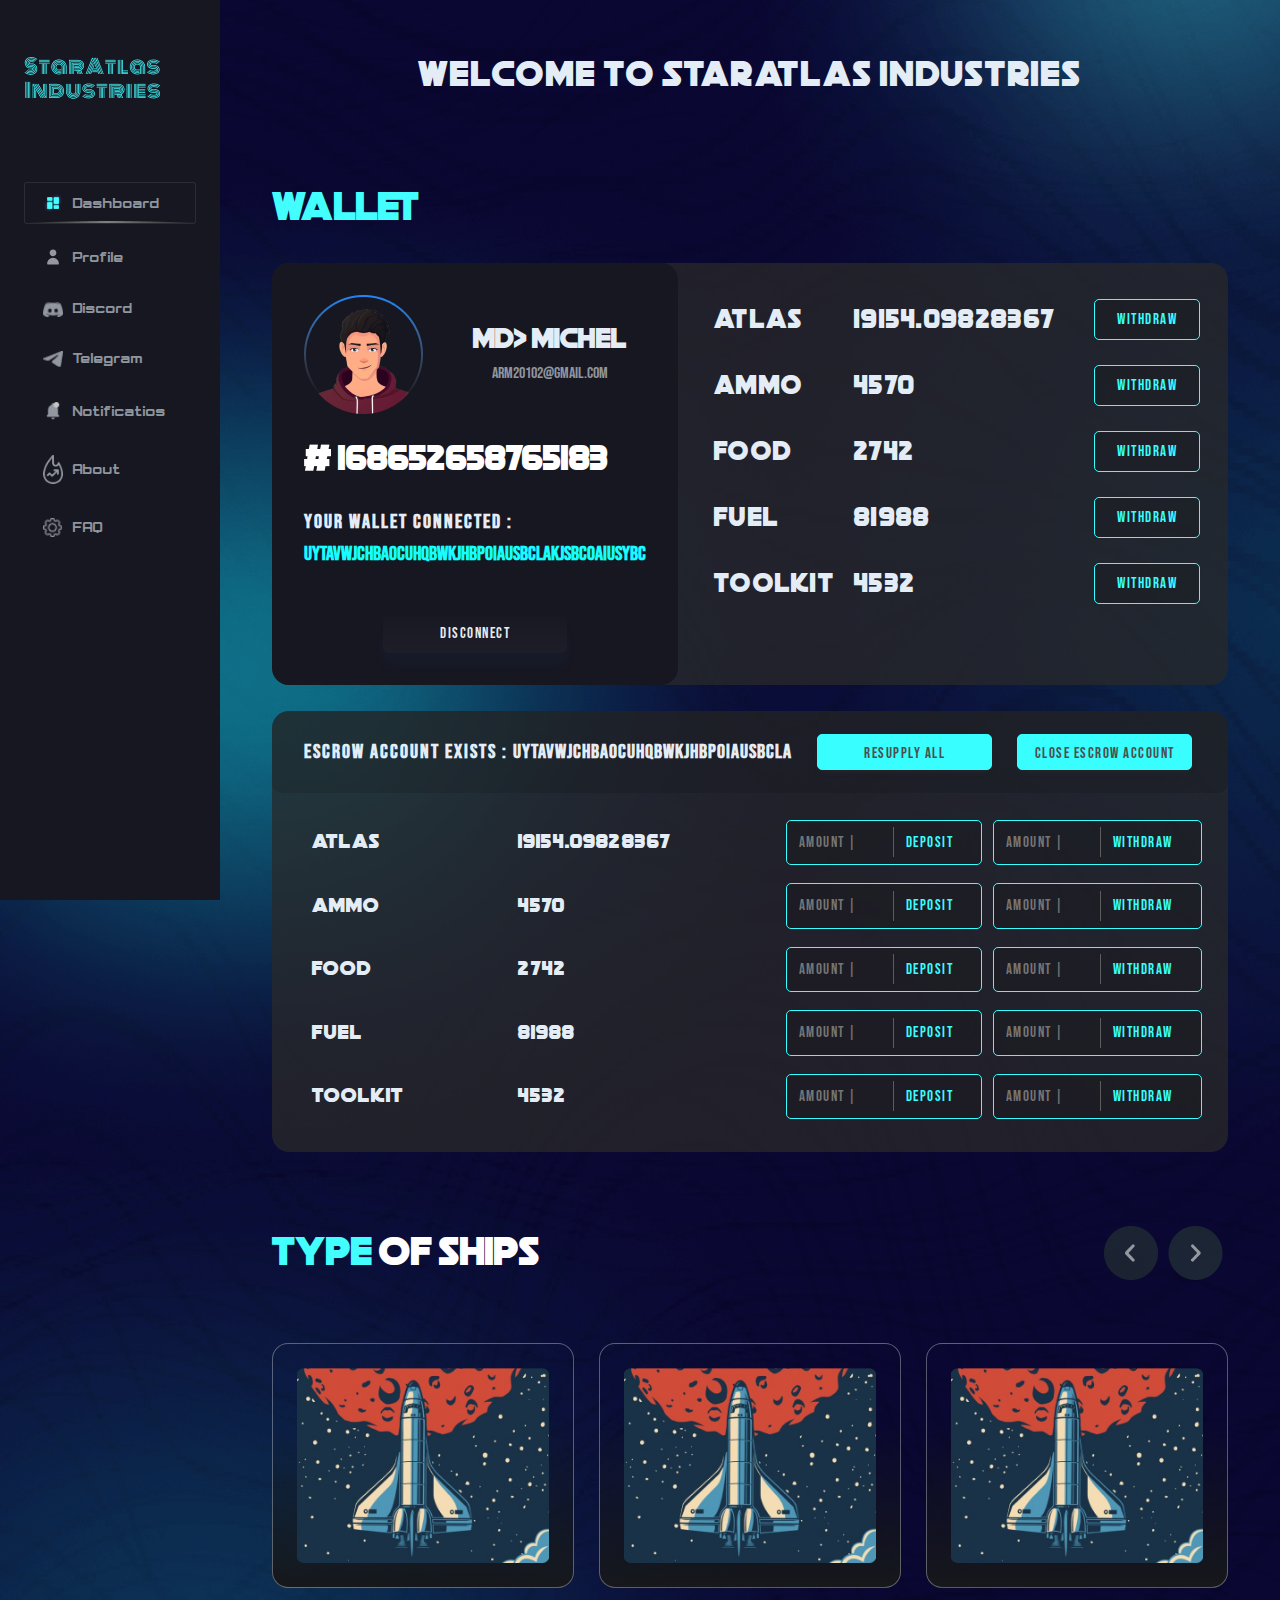
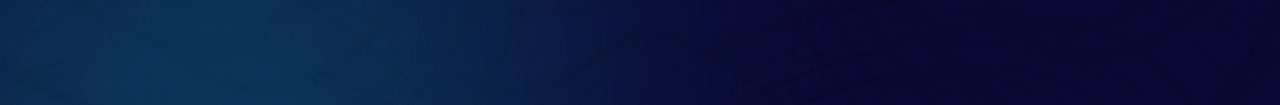
<file: index.html>
<!doctype html>
<html class="no-js" lang="es">

<head>
	<meta charset="utf-8">
	<meta http-equiv="x-ua-compatible" content="ie=edge">
	<title>StarAtlas Industries Dashboard Design</title>
	<meta name="description" content="">
	<meta name="viewport" content="width=device-width, initial-scale=1, shrink-to-fit=no">
	<link href="assets/images/logo/favicon.png" rel="shortcut icon" type="image/x-icon">

	<!--stylesheet-->
	<!--bootstrap css-->
	<link rel="stylesheet" href="assets/css/bootstrap.min.css">
	<link rel="stylesheet" href="assets/css/animate.min.css">
	<!--fontawesome css-->
	<link rel="stylesheet" href="https://cdnjs.cloudflare.com/ajax/libs/font-awesome/4.7.0/css/font-awesome.min.css">
	<!--jquery css-->
	<script src="assets/css/jquery-ui.min.css"></script>
	<!--carousel css-->
	<link rel="stylesheet" href="assets/css/owl.carousel.min.css">
	<script src=""></script>
	<link rel="stylesheet" href="assets/css/owl.theme.default.min.css">
	<!-- Google fonts  -->
	<link href="https://fonts.googleapis.com/css2?family=Bebas+Neue&display=swap" rel="stylesheet">
	<!-- Fonts Css  -->
	<link rel="stylesheet" href="assets/fonts/fonts.css">
	<!--style css-->
	<link rel="stylesheet" href="assets/css/style.css">

	<link rel="stylesheet" href="assets/css/responsive.css">

</head>

<body id="page-top">

	<!-- Full body ara  -->
	<div class="full_body_area">
		<!-- Left Menu  -->
		<div class="left_site_menu_area">
			<div class="left_menu_area_content">
				<div class="logo">
					<a href="index.html">
						<img src="assets/images/logo/logo.png" alt="">
					</a>
				</div>
				<div class="menu">
					<ul>
						<li><a class="active-menu" href="#"><span><img src="assets/images/icon/dashboard-icon.png"
										alt="Icon"></span>Dashboard</a></li>
						<li><a href="#"><span><img src="assets/images/icon/icon-2.png" alt="Icon"></span>Profile</a>
						</li>
						<li><a href="#"><span><img src="assets/images/icon/icon-3.png" alt="Icon"></span>Discord</a>
						</li>
						<li><a href="#"><span><img src="assets/images/icon/icon-4.png" alt="Icon"></span>Telegram</a>
						</li>
						<li><a href="#"><span><img src="assets/images/icon/icon-5.png"
										alt="Icon"></span>Notificatios</a></li>
						<li><a href="#"><span><img src="assets/images/icon/icon-6.png" alt="Icon"></span>About</a></li>
						<li><a href="#"><span><img src="assets/images/icon/icon-7.png" alt="Icon"></span>FAQ</a></li>
					</ul>
				</div>
			</div>
		</div>
		<!-- Left Menu  -->
		<!-- Right side content -->
		<div class="right_body_content">
			<div class="right_content_full_body">
				<!-- Top tite  -->
				<div class="top_title">
					<div class="container-fluid">
						<div class="row">
							<div class="col-12">
								<div class="top_content text-center">
									<h2>Welcome to StarAtlas Industries</h2>
								</div>
							</div>
						</div>
					</div>
				</div>
				<!-- Top tite  -->
				<!-- wallet -->
				<div class="wallet">
					<div class="container">
						<div class="row">
							<div class="col-12">
								<div class="title">
									<h2>wallet</h2>
								</div>
							</div>
						</div>
					</div>
				</div>
				<!-- wallet -->
				<div class="wallet_profile_section">
					<div class="container">
						<div class="row">
							<div class="col-12">
								<div class="wallet_area_full">
									<div class="wallet_profile_area">
										<!-- Profile Image  -->
										<div class="profile_image_area">
											<div class="profile_image">
												<img src="assets/images/icon/profile-image.png" alt="Image">
											</div>
											<div class="profile_content">
												<h2>MD> Michel</h2>
												<p>arm20102@gmail.com</p>
											</div>
										</div>
										<!-- Profile Image  -->
										<div class="profile_desc">
											<h2><img src="assets/images/icon/hash.png" alt="ICon"> 168652658765183</h2>
											<h4>Your Wallet Connected :</h4>
											<h5>uytavwjchbaocuhqbwkjhbpoiausbclakjsbcoaiusybc</h5>
											<div class="btn_cus">
												<button>disconnect</button>
											</div>
										</div>
									</div>

									<div class="wallet_profile_money">
										<!-- Single Item  -->
										<div class="wallet_single_item">
											<h3>atlas</h3>
											<h3>19154.09828367</h3>
											<button type="button">Withdraw</button>
										</div>
										<!-- Single Item  -->
										<!-- Single Item  -->
										<div class="wallet_single_item">
											<h3>ammo</h3>
											<h3>4570</h3>
											<button type="button">Withdraw</button>
										</div>
										<!-- Single Item  -->
										<!-- Single Item  -->
										<div class="wallet_single_item">
											<h3>food</h3>
											<h3>2742</h3>
											<button type="button">Withdraw</button>
										</div>
										<!-- Single Item  -->
										<!-- Single Item  -->
										<div class="wallet_single_item">
											<h3>fuel</h3>
											<h3>81988</h3>
											<button type="button">Withdraw</button>
										</div>
										<!-- Single Item  -->
										<!-- Single Item  -->
										<div class="wallet_single_item">
											<h3>toolkit</h3>
											<h3>4532</h3>
											<button type="button">Withdraw</button>
										</div>
										<!-- Single Item  -->
									</div>
								</div>
							</div>
						</div>
					</div>
				</div>
				<!-- wallet -->
				<!-- Deposit -->
				<div class="deposit_section">
					<div class="container">
						<div class="row">
							<div class="col-12">
								<div class="deposit_area_full">
									<!-- Top Deposit  -->
									<div class="deposit_top_area">
										<div class="deposit_top_item">
											<h4>eSCROW aCCOUNT EXISTS : <span>uytavwjchbaocuhqbwkjhbpoiausbcla</span>
											</h4>
										</div>
										<div class="deposit_top_item">
											<div class="resupply_btn">
												<button type="submit">resupply all</button>
											</div>
											<div class="resupply_btn">
												<button type="submit">Close escrow account</button>
											</div>

										</div>
									</div>
									<!-- Top Deposit  -->
									<!-- deposit Input  -->
									<div class="deposit_input_area">
										<div class="deposit_id_area">
											<!-- Signle Item input  -->
											<div class="deposit_single_item">
												<h3>atlas</h3>
												<h3>19154.09828367</h3>
												<div class="deposit_input">
													<input type="text" placeholder="amount |">
													<button type="submit">Deposit</button>
												</div>
												<div class="deposit_input">
													<input type="text" placeholder="amount |">
													<button type="submit">Withdraw</button>
												</div>
											</div>
											<!-- Signle Item input  -->
											<!-- Signle Item input  -->
											<div class="deposit_single_item">
												<h3>ammo</h3>
												<h3>4570</h3>
												<div class="deposit_input">
													<input type="text" placeholder="amount |">
													<button type="submit">Deposit</button>
												</div>
												<div class="deposit_input">
													<input type="text" placeholder="amount |">
													<button type="submit">Withdraw</button>
												</div>
											</div>
											<!-- Signle Item input  -->
											<!-- Signle Item input  -->
											<div class="deposit_single_item">
												<h3>food</h3>
												<h3>2742</h3>
												<div class="deposit_input">
													<input type="text" placeholder="amount |">
													<button type="submit">Deposit</button>
												</div>
												<div class="deposit_input">
													<input type="text" placeholder="amount |">
													<button type="submit">Withdraw</button>
												</div>
											</div>
											<!-- Signle Item input  -->
											<!-- Signle Item input  -->
											<div class="deposit_single_item">
												<h3>fuel</h3>
												<h3>81988</h3>
												<div class="deposit_input">
													<input type="text" placeholder="amount |">
													<button type="submit">Deposit</button>
												</div>
												<div class="deposit_input">
													<input type="text" placeholder="amount |">
													<button type="submit">Withdraw</button>
												</div>
											</div>
											<!-- Signle Item input  -->

											<!-- Signle Item input  -->
											<div class="deposit_single_item">
												<h3>toolkit</h3>
												<h3>4532</h3>
												<div class="deposit_input">
													<input type="text" placeholder="amount |">
													<button type="submit">Deposit</button>
												</div>
												<div class="deposit_input">
													<input type="text" placeholder="amount |">
													<button type="submit">Withdraw</button>
												</div>
											</div>
											<!-- Signle Item input  -->
										</div>
									</div>
									<!-- deposit Input  -->
								</div>
							</div>
						</div>
					</div>
				</div>
				<!-- Deposit -->
				<!-- Type of ships -->
				<div class="type_of_ships_section">
					<div class="container">
						<div class="row">
							<div class="col-12">
								<div class="type_of_area_full">
									<div class="type_of_title">
										<h2>Type <span>of ships</span></h2>
									</div>
									<div class="type_of_owl_area">
										<div class="slider_owl_area owl-carousel owl-theme">
											<!-- Single Item  -->
											<div class="owl_single_item">
												<div class="owl_image">
													<img src="assets/images/banner/roket-1.png" alt="image">
													<div class="id_btn">
														<h4>154979</h4>
													</div>
												</div>
												<div class="owl_detials_c_area">
													<div class="owl_detials_c">
														<div class="love_icon">
															<img src="assets/images/icon/love.png" alt="Love Icon">
														</div>
														<div class="detals_btn">
															<a href="#">Details</a>
														</div>
													</div>
												</div>
											</div>
											<!-- Single Item  -->
											<!-- Single Item  -->
											<div class="owl_single_item">
												<div class="owl_image">
													<img src="assets/images/banner/roket-1.png" alt="image">
													<div class="id_btn">
														<h4>154979</h4>
													</div>
												</div>
												<div class="owl_detials_c_area">
													<div class="owl_detials_c">
														<div class="love_icon">
															<img src="assets/images/icon/love.png" alt="Love Icon">
														</div>
														<div class="detals_btn">
															<a href="#">Details</a>
														</div>
													</div>
												</div>
											</div>
											<!-- Single Item  -->
											<!-- Single Item  -->
											<div class="owl_single_item">
												<div class="owl_image">
													<img src="assets/images/banner/roket-1.png" alt="image">
													<div class="id_btn">
														<h4>154979</h4>
													</div>
												</div>
												<div class="owl_detials_c_area">
													<div class="owl_detials_c">
														<div class="love_icon">
															<img src="assets/images/icon/love.png" alt="Love Icon">
														</div>
														<div class="detals_btn">
															<a href="#">Details</a>
														</div>
													</div>
												</div>
											</div>
											<!-- Single Item  -->
											<!-- Single Item  -->
											<div class="owl_single_item">
												<div class="owl_image">
													<img src="assets/images/banner/roket-1.png" alt="image">
													<div class="id_btn">
														<h4>154979</h4>
													</div>
												</div>
												<div class="owl_detials_c_area">
													<div class="owl_detials_c">
														<div class="love_icon">
															<img src="assets/images/icon/love.png" alt="Love Icon">
														</div>
														<div class="detals_btn">
															<a href="#">Details</a>
														</div>
													</div>
												</div>
											</div>
											<!-- Single Item  -->
											<!-- Single Item  -->
											<div class="owl_single_item">
												<div class="owl_image">
													<img src="assets/images/banner/roket-1.png" alt="image">
													<div class="id_btn">
														<h4>154979</h4>
													</div>
												</div>
												<div class="owl_detials_c_area">
													<div class="owl_detials_c">
														<div class="love_icon">
															<img src="assets/images/icon/love.png" alt="Love Icon">
														</div>
														<div class="detals_btn">
															<a href="#">Details</a>
														</div>
													</div>
												</div>
											</div>
											<!-- Single Item  -->
										
										</div>
									</div>
								</div>
							</div>
						</div>
					</div>
				</div>
				<!-- Type of ships -->
			</div>
		</div>
		<!-- Right side content -->
	</div>
	<!-- Full body ara  -->

	<!--jquery js-->
	<script src="assets/js/jquery.js"></script>
	<!--jquery ui js-->
	<script src="assets/js/jquery-ui.min.js"></script>
	<!--bootstrap js-->
	<script src="assets/js/bootstrap.bundle.min.js"></script>
	<!--carousel js-->
	<script src="assets/js/owl.carousel.min.js"></script>
	<!-- isotope -->
	<script src="assets/js/isotope.pkgd.min.js"></script>
	<!--custom js-->
	<script src="assets/js/custom.js"></script>
</body>

</html>
</file>
<file: assets/fonts/fonts.css>
@font-face {
    font-family: 'Striker';
    src: url('Striker.woff2') format('woff2'),
        url('Striker.woff') format('woff');
    font-weight: normal;
    font-style: normal;
    font-display: swap;
}
@font-face {
    font-family: 'Death Star';
    src: url('DeathStar.woff2') format('woff2'),
        url('DeathStar.woff') format('woff');
    font-weight: normal;
    font-style: normal;
    font-display: swap;
}
</file>
<file: assets/css/style.css>
body {
  margin: 0;
  padding: 0;
  top:0 !important;
  font-size: 16px;
  font-weight: 400;
}

html, body, div, span, applet, object, iframe,
h1, h2, h3, h4, h5, h6, p, blockquote, pre,
a, abbr, acronym, address, big, cite, code,
del, dfn, em, img, ins, kbd, q, s, samp,
small, strike, strong, sub, sup, tt, var,
b, u, i, center,
dl, dt, dd, ol, ul, li,
fieldset, form, label, legend,
table, caption, tbody, tfoot, thead, tr, th, td,
article, aside, canvas, details, embed,
figure, figcaption, footer, header, hgroup,
menu, nav, output, ruby, section, summary,
time, mark, audio, video {
  margin: 0;
  padding: 0;
  border: 0;
  font-size: 100%;
  vertical-align: baseline; }

article, aside, details, figcaption, figure,
footer, header, hgroup, menu, nav, section {
  display: block; }

ol, ul {
  list-style: none; }

blockquote, q {
  quotes: none; }

blockquote:before, blockquote:after,
q:before, q:after {
  content: '';
  content: none; }

table {
  border-collapse: collapse;
  border-spacing: 0; }

h1 {
  margin: 0;
  padding: 0;
  list-style: none; }
h3 {
  margin: 0;
  padding: 0;
  list-style: none; }

h4 {
  margin: 0;
  padding: 0;
  list-style: none; }

h5 {
  margin: 0;
  padding: 0;
  list-style: none; }

h6 {
  margin: 0;
  padding: 0;
  list-style: none; }

p {
  margin: 0;
  padding: 0;
  list-style: none; }

ul {
  margin: 0;
  padding: 0;
  list-style: none; }

li {
  margin: 0;
  padding: 0;
  list-style: none; }

a {
  margin: 0;
  padding: 0;
  list-style: none;
  outline: none !important;
  text-decoration: none !important; 
}

input {
  outline: none !important; 
}

button {
  outline: none !important; 
}
img{
  max-width: 100%;
  vertical-align: middle;
  height: auto;
}


#page-top {
    overflow-x: hidden !important;
}

/* font-family: 'Bebas Neue', cursive; */

/* Header Css  */
.left_site_menu_area {
	width: 220px;
	overflow: hidden;
	height: 100vh;
	background: #171721;
	position: fixed;
	z-index: 1;
	top: 0;
	left: 0;
	
}
.left_menu_area_content{
  padding: 24px;
}
.right_body_content {
	width: calc(100% - 220px);
	height: 100%;
}
.full_body_area {
	background: url(../images/banner/hero-banner.png) repeat scroll;
	display: -webkit-box;
	display: -ms-flexbox;
	display: flex;
	-webkit-box-pack: flex-end;
	-ms-flex-pack: flex-end;
	justify-content: flex-end;
	overflow: hidden;
	background-size: cover;
	background-position: center center;
}
.logo {
	padding-top: 30px;
	margin-bottom: 80px;
}
.right_content_full_body {
	padding: 54px 40px;
}
.menu ul li a {
	display: flex;
	align-items: center;
	font-family: 'Striker';
	text-transform: capitalize;
	color: rgba(228, 237, 245, 0.6);
	font-size: 10px;
	padding: 10px 18px;
	margin-bottom: 12px;
  transition: 0.6s;
  border: 1px solid transparent;
	box-sizing: border-box;
}
.menu ul li a span {
	width: 20px;
	margin-right: 9px;
}
.menu ul li a img {
	width: 20px;
}

.active-menu {
	border: 1px solid rgba(228, 237, 245, 0.1) !important;
	box-sizing: border-box;
	border-radius: 3px;
	background: url(../images/icon/hover-line.png) no-repeat scroll;
	background-size: 100%;
	background-position: bottom left;
}

.menu ul li a:hover {
  border: 1px solid rgba(228, 237, 245, 0.1);
	box-sizing: border-box;
	border-radius: 3px;
	background: url(../images/icon/hover-line.png) no-repeat scroll;
	background-size: 100%;
	background-position: bottom left;
  transition: 0.6s;
}

.top_content h2 {
	font-family: 'Death Star';
	text-align: center;
	letter-spacing: 0.05em;
	text-transform: capitalize;
	color: #E4EDF5;
	font-size: 35px;
}
.wallet {
	padding-top: 88px;
  padding-bottom: 33px;
}
.title h2 {
	font-family: 'Death Star';
	font-style: normal;
	font-weight: 400;
	font-size: 40px;
	line-height: 46px;
	color: #43FEFF;
}
.wallet_profile_area {
	background: #171721;
	border-radius: 17px;
	padding: 32px;
	width: 420px;
}
.wallet_area_full {
	background: rgba(41, 41, 41, 0.76);
	border-radius: 17px;
	display: flex;
	justify-content: flex-start;
}
.wallet_profile_money {
	padding: 36px;
	width: 100%;
}
.wallet_single_item {
	display: flex;
	justify-content: space-between;
	align-items: center;
	text-align: left;
	margin-bottom: 25px;
}
.wallet_profile_money div.wallet_single_item > h3:nth-child(1){
  width: 140px;
}
.wallet_profile_money div.wallet_single_item > h3:nth-child(2){
  width: 240px;
}
.wallet_single_item h3 {
	text-align: left;
	display: inline-block;
	font-family: 'Death Star';
	letter-spacing: 0.05em;
	text-transform: capitalize;
	color: #E4EDF5;
	font-weight: 400;
	font-size: 26px;
}
.wallet_single_item button {
	letter-spacing: 0.1em;
	text-transform: capitalize;
	color: #38FEFF;
	background: rgba(15, 15, 15, 0.21);
	border: 0.25px solid #38FEFF;
	box-sizing: border-box;
	border-radius: 5px;
	padding: 9px 22px;
	transition: 0.5s;
	height: 41px;
	font-family: 'Bebas Neue';
	font-style: normal;
	font-weight: 400;
	font-size: 15px;
}
.wallet_single_item button:hover {
	background: #000;
	color: #FFF;
	border: 1px solid #000;
  transition: 0.5s;
}
.profile_image img {
	width: 100%;
	object-fit: cover;
}
.profile_image {
	min-width: 119px;
	min-height: 119px;
}
.profile_content {
	margin-left: 30px;
	text-align: center;
	width: 100%;
}
.profile_image_area {
	display: flex;
	justify-content: flex-start;
	align-items: center;
	margin-bottom: 24px;
}
.profile_content h2 {
	text-transform: capitalize;
	color: #E4EDF5;
	font-family: 'Death Star';
	font-style: normal;
	font-weight: 400;
	font-size: 28px;
	padding-bottom: 6px;
}
.profile_content p {
	text-transform: capitalize;
	color: rgba(228, 237, 245, 0.6);
	font-family: 'Bebas Neue';
	font-style: normal;
	font-weight: 400;
	font-size: 16px;
}
.profile_desc h2 {
	text-transform: capitalize;
	color: #FFFFFF;
	font-style: normal;
	font-weight: 400;
	font-size: 35px;
	padding-bottom: 30px;
	font-family: 'Death Star';
}
.profile_desc h4 {
	text-transform: capitalize;
	color: #E4EDF5;
	font-family: 'Bebas Neue';
	font-style: normal;
	font-weight: 700;
	font-size: 20px;
	letter-spacing: 0.1em;
	padding-bottom: 8px;
}
.profile_desc h5 {
	text-transform: capitalize;
	color: #16FEFF;
	font-family: 'Bebas Neue';
	font-style: normal;
	font-weight: 700;
	font-size: 20px;
	padding-bottom: 50px;
}
.btn_cus button {
	background: linear-gradient(180deg, #181721 -33.75%, #22232D 208.75%);
	box-shadow: 0px 13px 12px rgba(34, 133, 250, 0.04);
	border-radius: 5px;
	letter-spacing: 0.1em;
	text-transform: capitalize;
	color: #E4EDF5;
	font-family: 'Bebas Neue';
	font-style: normal;
	font-weight: 400;
	font-size: 15px;
	border: none;
	text-align: center;
	padding: 7px 57px;
  transition: 0.5s;
}
.btn_cus {
	text-align: center;
}
.btn_cus button:hover {
	background: #000;
	color: #FFF;
  transition: 0.5s;
}
/* Deposit Css */
.deposit_area_full {
	
	background: rgba(41, 41, 41, 0.76);
	border-radius: 17px;
	margin-top: 26px;
}
.deposit_top_area {
	background: rgba(0, 0, 0, 0.11);
	border-radius: 17px 17px 10px 10px;
	display: flex;
	justify-content: space-between;
	align-items: center;
	padding: 23px 36px 23px 32px;
}
.deposit_top_item h4 {
	letter-spacing: 0.1em;
	text-transform: capitalize;
	color: #E4EDF5;
	font-style: normal;
	font-weight: 700;
	font-size: 20px;
	font-family: 'Bebas Neue', cursive;
}
.deposit_top_item h4 span {
	letter-spacing: 1px;
}
.deposit_top_item {
	display: flex;
	justify-content: flex-end;
}
.resupply_btn button {
	background: #38FEFF;
	box-shadow: 0px 4px 10px -7px #3A3A3A;
	border-radius: 5px;
	border: 1px solid #38FEFF;
	margin-left: 25px;
	letter-spacing: 0.1em;
	text-transform: capitalize;
	color: #4D4D4D;
	font-family: 'Bebas Neue';
	font-style: normal;
	font-weight: 400;
	font-size: 15px;
	padding: 8px 5px;
	width: 175px;
  	transition: 0.5s;
	height: 36px;
}
.resupply_btn button:hover {
	background: #000;
	color: #FFF;
	transition: 0.5s;
  border: 1px solid #000;
}
.deposit_single_item {
	display: flex;
	justify-content: space-between;
	align-items: center;
	margin-bottom: 18px;
}
.deposit_id_area {
	padding: 27px 26px 15px 40px;
}
.deposit_single_item h3 {
	text-align: left;
	display: inline-block;
	font-family: 'Death Star';
	letter-spacing: 0.05em;
	text-transform: capitalize;
	color: #E4EDF5;
	font-weight: 400;
	font-size: 20px;
	text-align: left;
}

.deposit_id_area div.deposit_single_item > h3:nth-child(1){
  width: 195px;
}
.deposit_id_area div.deposit_single_item > h3:nth-child(2){
  width: 257px;
}

.deposit_input {
	padding: 9px 22px 9px 10px;
	background: rgba(15, 15, 15, 0.21);
	border: 0.25px solid #38FEFF;
	box-sizing: border-box;
	border-radius: 5px;
  position: relative;
}
.deposit_input::after {
	position: absolute;
	content: "";
	height: 30px;
	width: 1px;
	background-color: #5C5C5C;
	left: 106px;
	top: 0;
	bottom: 0;
	z-index: 1;
	margin: auto;
}
.deposit_input input {
	letter-spacing: 0.1em;
	text-transform: capitalize;
	color: #797979;
	background: transparent;
	border: none;
	font-family: 'Bebas Neue';
	font-style: normal;
	font-weight: 400;
	font-size: 15px;
	width: 70px;
	margin-right: 26px;
}
.deposit_input button {
	letter-spacing: 0.1em;
	text-transform: capitalize;
	color: #38FEFF;
	background: transparent;
	border: none;
	font-family: 'Bebas Neue';
	font-style: normal;
	font-weight: 400;
	font-size: 15px;
  padding-left: 8px;
}
.type_of_ships_section {
	margin-top: 77px;
	padding-bottom: 63px;
}
.type_of_title {
	padding-bottom: 68px;
}
.type_of_title h2 {
	font-family: 'Death Star';
	font-style: normal;
	font-weight: 400;
	font-size: 40px;
	line-height: 46px;
	color: #43FEFF;
}
.type_of_title h2 span {
	color: #FFF;
}

/* Slider Css  */
.owl_single_item {
	border: 1.5px solid rgba(255, 255, 255, 0.32);
	box-sizing: border-box;
	border-radius: 16px;
	padding: 24px;
	position: relative;
	transition: 0.5s;
	background: linear-gradient(360deg, #16181B 0%, rgba(22, 24, 27, 0) 70.26%);
}
.owl_detials_c {
	display: flex;
	justify-content: space-between;
	align-items: center;
	padding-top: 40px;
}
.love_icon {
	width: 40px;
	height: 40px;
}
.detals_btn a {
	background: #38FEFF;
	box-shadow: 0px 4px 10px -7px #3A3A3A;
	border-radius: 5px;
	letter-spacing: 0.1em;
	text-transform: capitalize;
	color: #414141;
	font-family: 'Bebas Neue';
	font-style: normal;
	font-weight: 400;
	font-size: 15px;
	padding: 6px 50px;
	display: inline-block;
	line-height: 1.7;
	height: 35px;
	transition: 0.5s;
}
.detals_btn a:hover {
	background: #000;
	color: #FFF;
	transition: 0.5s;
}
.id_btn h4 {
	background: rgba(0, 0, 0, 0.5);
	border-radius: 8px;
	display: inline-block;
	font-style: normal;
	font-weight: 700;
	font-size: 16px;
	line-height: 20px;
	color: #FFFFFF;
	font-family: 'Bebas Neue';
	text-align: center;
	padding: 13px 32px;
}

.id_btn {
	width: max-content;
	position: absolute;
	top: 37px;
	right: 38px;
	display: none;
	transition: 0.5s;
}
.owl_single_item:hover .id_btn{
	display: block;
	transition: 0.5s;
}

.owl_detials_c_area {
	display: none;
	transition: 0.5s;
}
.owl_single_item:hover .owl_detials_c_area{
	display: block;
	transition: 0.5s;
}

.owl-theme .owl-nav {
	margin-top: 0;
	width: max-content;
	position: absolute;
	top: -122px;
	right: 0;
}
.owl-theme .owl-nav [class*="owl-"]:hover {
	background: transparent;
	color: #FFF;
	text-decoration: none;
}
</file>
<file: assets/css/responsive.css>
@media all and (min-width: 1700px) {
	.container{
		max-width: 1440px;
	}

}
@media all and (max-width: 1266px) {
	.main_manu ul li a {
		font-size: 14px;
		margin-right: 25px;
	}

}
</file>
